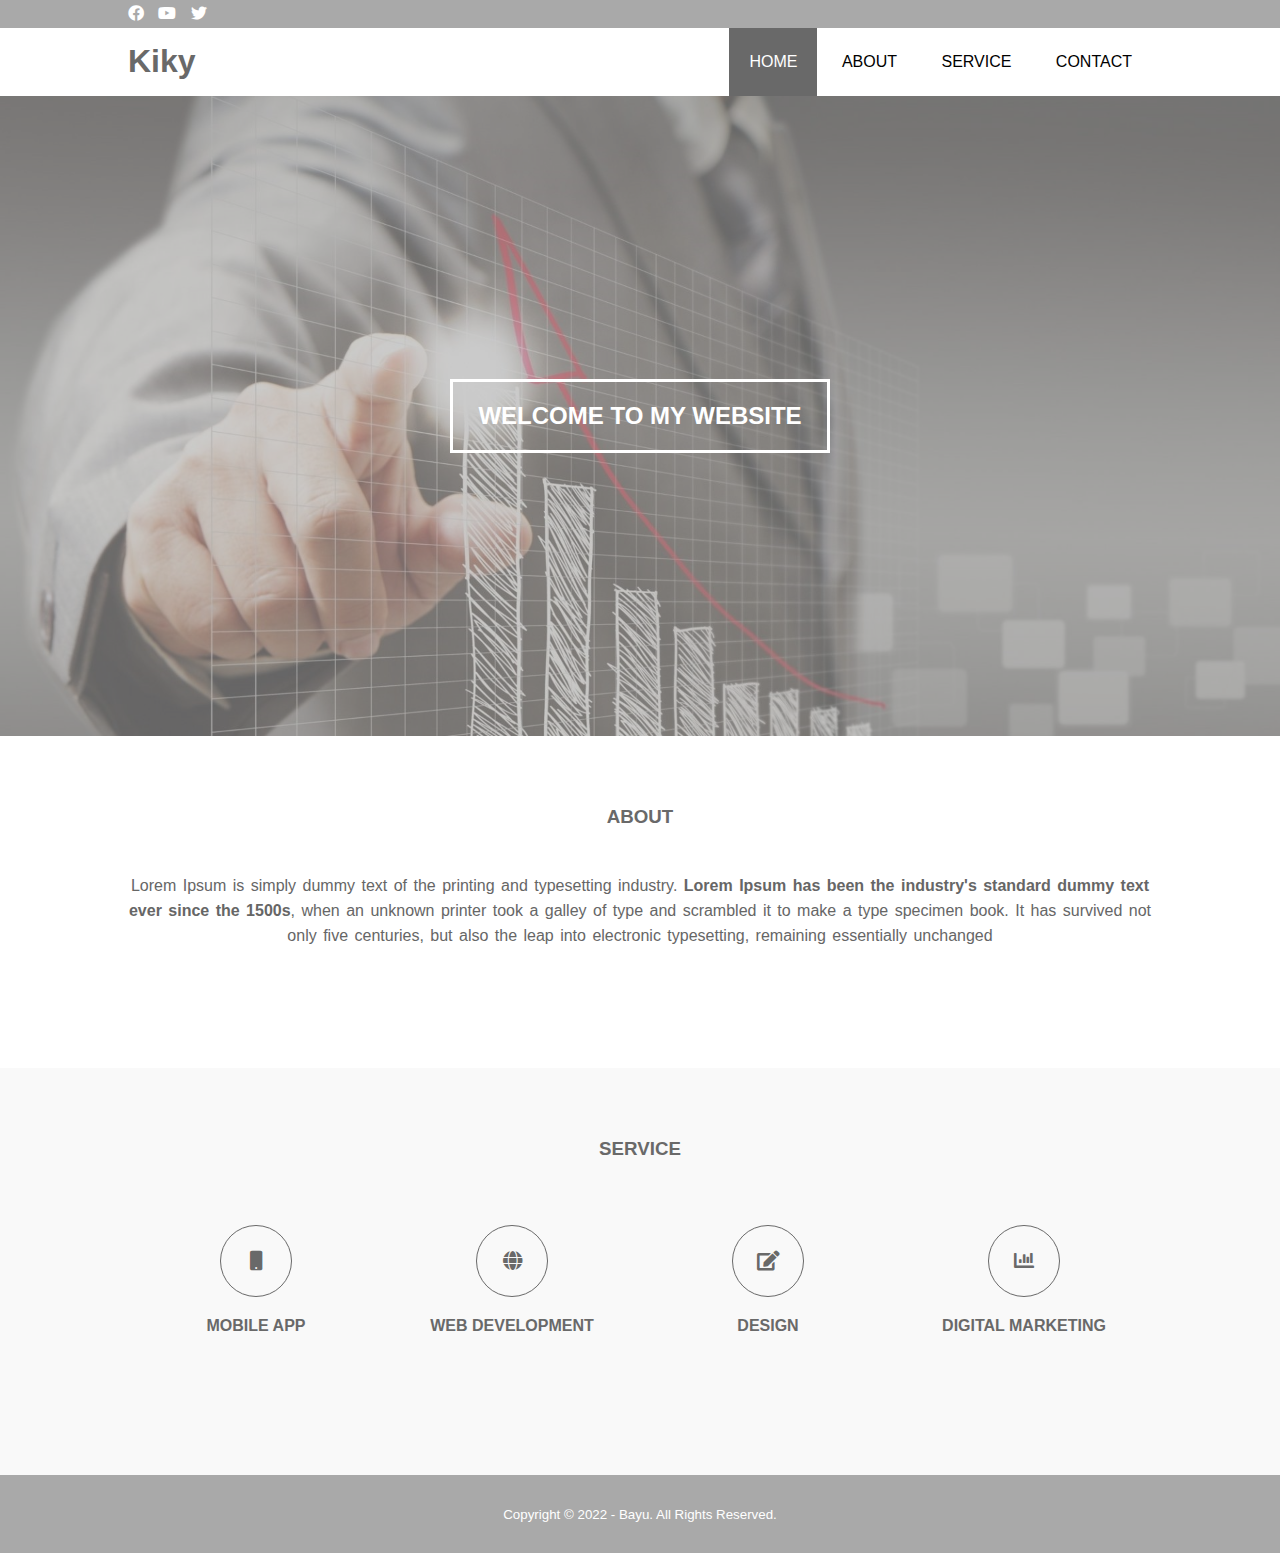
<file: index.html>
<!DOCTYPE html>
<html>
<head>
	<meta charset="utf-8">
	<meta name="viewport" content="width=device-width, initial-scale=1">
	<title>Rizky Juni Hartati</title>
	<link rel="stylesheet" type="text/css" href="css/style.css">
	<link rel="stylesheet" type="text/css" href="https://cdnjs.cloudflare.com/ajax/libs/font-awesome/5.13.0/css/all.min.css">
	<script src="https://code.jquery.com/jquery-3.5.1.min.js" integrity="sha256-9/aliU8dGd2tb6OSsuzixeV4y/faTqgFtohetphbbj0=" crossorigin="anonymous"></script>
</head>
<body>
	<!-- loader -->
	<div class="bg-loader">
		<div class="loader"></div>
	</div>

	<!-- header -->
	<div class="medsos">
		<div class="container">
			<ul>
				<li><a href="#"><i class="fab fa-facebook"></i></a></li>
				<li><a href="#"><i class="fab fa-youtube"></i></a></li>
				<li><a href="#"><i class="fab fa-twitter"></i></a></li>
			</ul>
		</div>
	</div>
	<header>
		<div class="container">
			<h1><a href="index.html">Kiky</a></h1>
			<ul>
				<li class="active"><a href="index.html">HOME</a></li>
				<li><a href="about.html">ABOUT</a></li>
				<li><a href="service.html">SERVICE</a></li>
				<li><a href="contact.html">CONTACT</a></li>
			</ul>
		</div>
	</header>

	<!-- banner -->
	<section class="banner">
		<h2>WELCOME TO MY WEBSITE</h2>
	</section>

	<!-- about -->
	<section class="about">
		<div class="container">
			<h3>ABOUT</h3>
			<p>Lorem Ipsum is simply dummy text of the printing and typesetting industry. <strong>Lorem Ipsum has been the industry's standard dummy text ever since the 1500s</strong>, when an unknown printer took a galley of type and scrambled it to make a type specimen book. It has survived not only five centuries, but also the leap into electronic typesetting, remaining essentially unchanged</p>
		</div>
	</section>

	<!-- service -->
	<section class="service">
		<div class="container">
			<h3>SERVICE</h3>
			<div class="box">
				<div class="col-4">
					<div class="icon"><i class="fas fa-mobile"></i></div>
					<h4>MOBILE APP</h4>
				</div>
				<div class="col-4">
					<div class="icon"><i class="fas fa-globe"></i></div>
					<h4>WEB DEVELOPMENT</h4>
				</div>
				<div class="col-4">
					<div class="icon"><i class="fas fa-edit"></i></div>
					<h4>DESIGN</h4>
				</div>
				<div class="col-4">
					<div class="icon"><i class="fas fa-chart-bar"></i></div>
					<h4>DIGITAL MARKETING</h4>
				</div>
			</div>
		</div>
	</section>

	<!-- footer -->
	<footer>
		<div class="container">
			<small>Copyright &copy; 2022 - Bayu. All Rights Reserved.</small>
		</div>
	</footer>


	<script type="text/javascript">
		$(document).ready(function(){
			$(".bg-loader").hide();
		})
	</script>
</body>
</html>
</file>
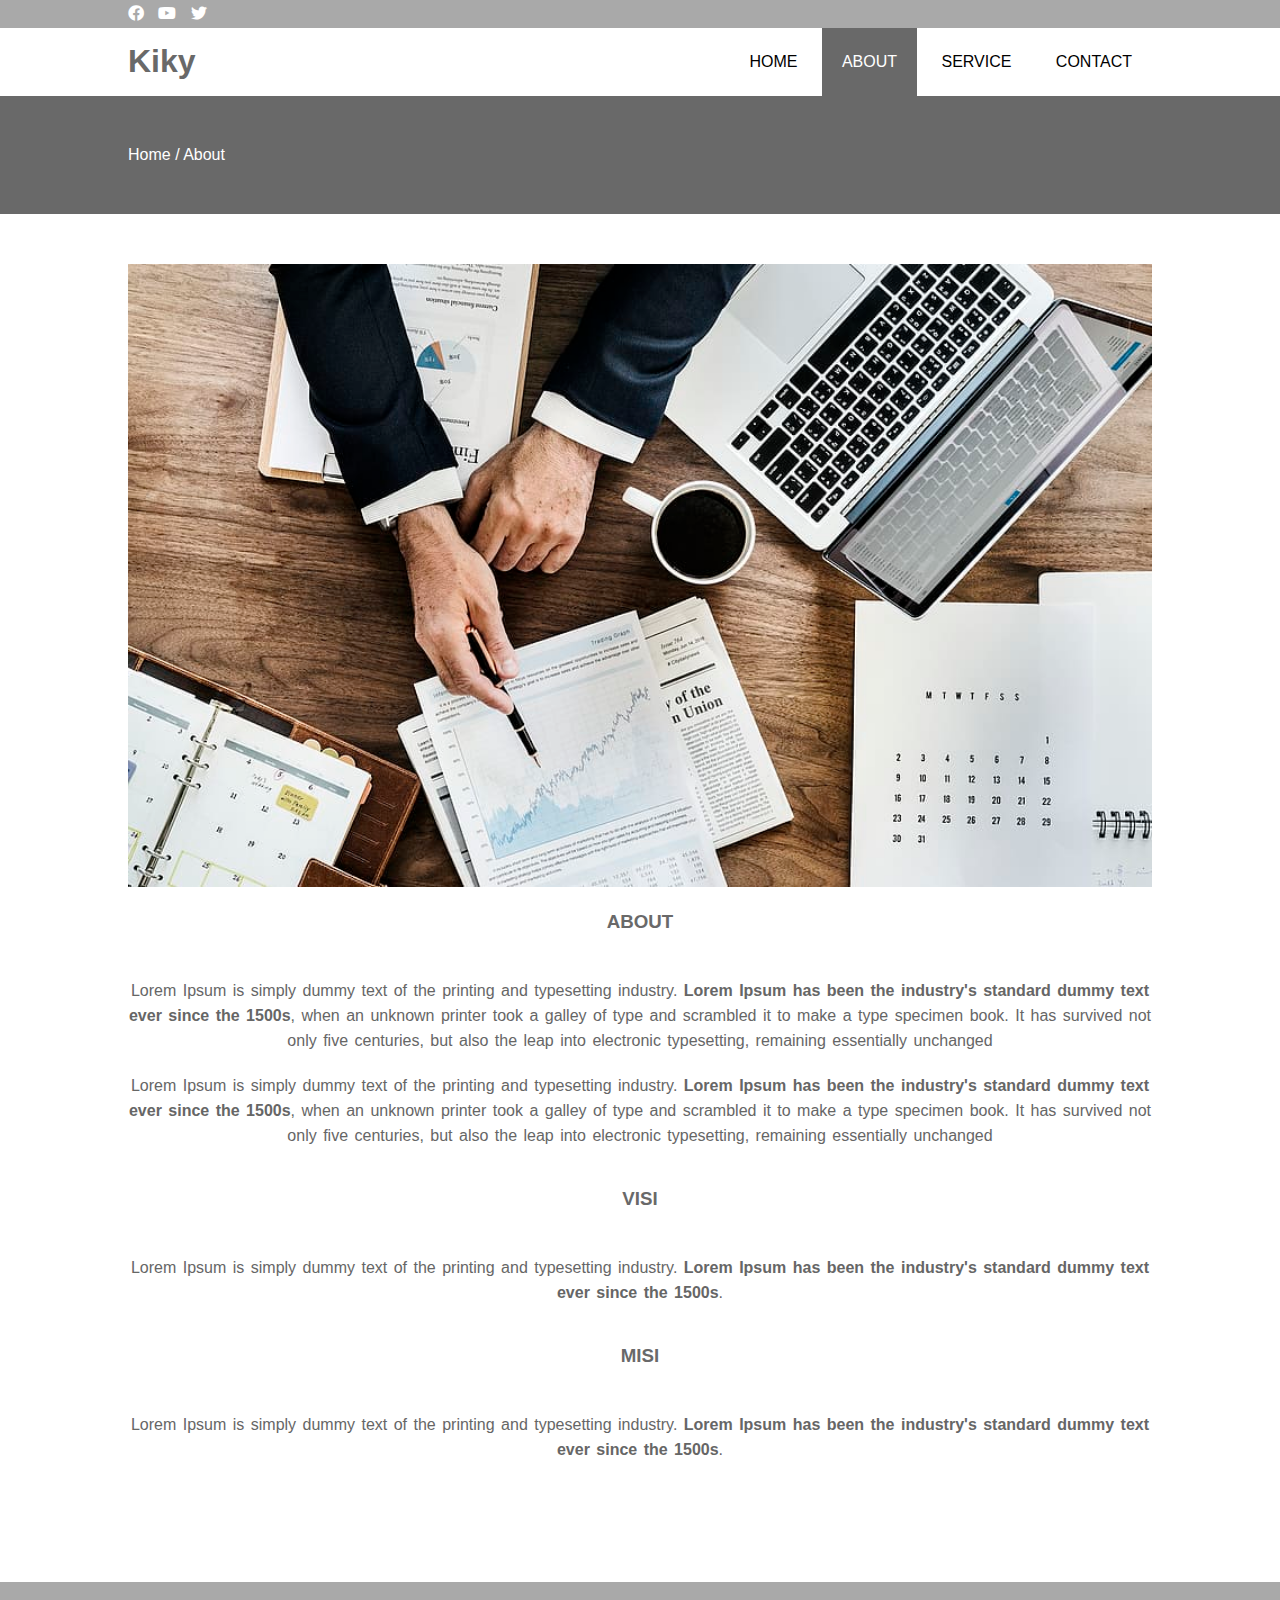
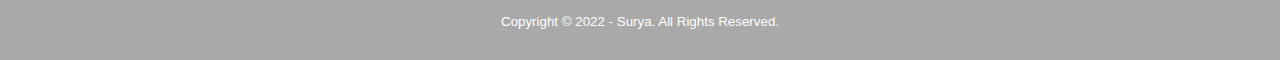
<file: about.html>
<!DOCTYPE html>
<html>
<head>
	<meta charset="utf-8">
	<meta name="viewport" content="width=device-width, initial-scale=1">
	<title>Rizky Juni Hartati</title>
	<link rel="stylesheet" type="text/css" href="css/style.css">
	<link rel="stylesheet" type="text/css" href="https://cdnjs.cloudflare.com/ajax/libs/font-awesome/5.13.0/css/all.min.css">
	<script src="https://code.jquery.com/jquery-3.5.1.min.js" integrity="sha256-9/aliU8dGd2tb6OSsuzixeV4y/faTqgFtohetphbbj0=" crossorigin="anonymous"></script>
</head>
<body>
	<!-- loader -->
	<div class="bg-loader">
		<div class="loader"></div>
	</div>

	<!-- header -->
	<div class="medsos">
		<div class="container">
			<ul>
				<li><a href="#"><i class="fab fa-facebook"></i></a></li>
				<li><a href="#"><i class="fab fa-youtube"></i></a></li>
				<li><a href="#"><i class="fab fa-twitter"></i></a></li>
			</ul>
		</div>
	</div>
	<header>
		<div class="container">
			<h1><a href="index.html">Kiky</a></h1>
			<ul>
				<li><a href="index.html">HOME</a></li>
				<li class="active"><a href="about.html">ABOUT</a></li>
				<li><a href="service.html">SERVICE</a></li>
				<li><a href="contact.html">CONTACT</a></li>
			</ul>
		</div>
	</header>

	<!-- label -->
	<section class="label">
		<div class="container">
			<p>Home / About</p>
		</div>
	</section>

	<!-- about -->
	<section class="about">
		<div class="container">
			<img src="img/companyy.jpg" width="100%">
			<h3>ABOUT</h3>
			<p>Lorem Ipsum is simply dummy text of the printing and typesetting industry. <strong>Lorem Ipsum has been the industry's standard dummy text ever since the 1500s</strong>, when an unknown printer took a galley of type and scrambled it to make a type specimen book. It has survived not only five centuries, but also the leap into electronic typesetting, remaining essentially unchanged</p>
			<p>Lorem Ipsum is simply dummy text of the printing and typesetting industry. <strong>Lorem Ipsum has been the industry's standard dummy text ever since the 1500s</strong>, when an unknown printer took a galley of type and scrambled it to make a type specimen book. It has survived not only five centuries, but also the leap into electronic typesetting, remaining essentially unchanged</p>
			<h3>VISI</h3>
			<p>Lorem Ipsum is simply dummy text of the printing and typesetting industry. <strong>Lorem Ipsum has been the industry's standard dummy text ever since the 1500s</strong>.</p>
			<h3>MISI</h3>
			<p>Lorem Ipsum is simply dummy text of the printing and typesetting industry. <strong>Lorem Ipsum has been the industry's standard dummy text ever since the 1500s</strong>.</p>
		</div>
	</section>

	<!-- footer -->
	<footer>
		<div class="container">
			<small>Copyright &copy; 2022 - Surya. All Rights Reserved.</small>
		</div>
	</footer>


	<script type="text/javascript">
		$(document).ready(function(){
			$(".bg-loader").hide();
		})
	</script>
</body>
</html>
</file>
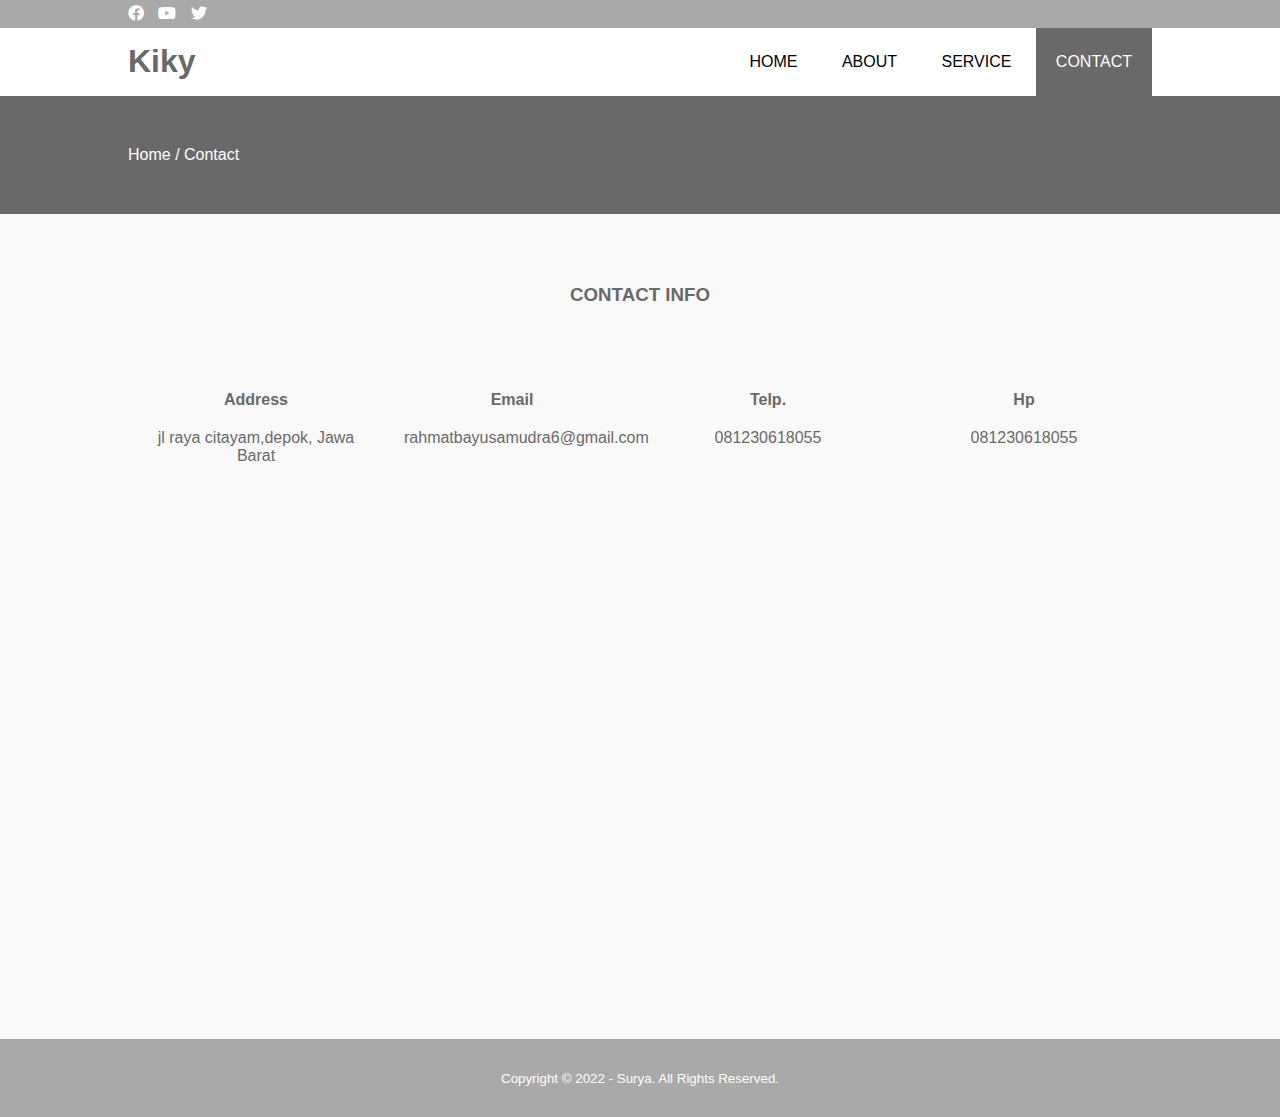
<file: contact.html>
<!DOCTYPE html>
<html>
<head>
	<meta charset="utf-8">
	<meta name="viewport" content="width=device-width, initial-scale=1">
	<title>Rizky Juni Hartati</title>
	<link rel="stylesheet" type="text/css" href="css/style.css">
	<link rel="stylesheet" type="text/css" href="https://cdnjs.cloudflare.com/ajax/libs/font-awesome/5.13.0/css/all.min.css">
	<script src="https://code.jquery.com/jquery-3.5.1.min.js" integrity="sha256-9/aliU8dGd2tb6OSsuzixeV4y/faTqgFtohetphbbj0=" crossorigin="anonymous"></script>
</head>
<body>
	<!-- loader -->
	<div class="bg-loader">
		<div class="loader"></div>
	</div>

	<!-- header -->
	<div class="medsos">
		<div class="container">
			<ul>
				<li><a href="#"><i class="fab fa-facebook"></i></a></li>
				<li><a href="#"><i class="fab fa-youtube"></i></a></li>
				<li><a href="#"><i class="fab fa-twitter"></i></a></li>
			</ul>
		</div>
	</div>
	<header>
		<div class="container">
			<h1><a href="index.html">Kiky</a></h1>
			<ul>
				<li><a href="index.html">HOME</a></li>
				<li><a href="about.html">ABOUT</a></li>
				<li><a href="service.html">SERVICE</a></li>
				<li class="active"><a href="contact.html">CONTACT</a></li>
			</ul>
		</div>
	</header>

	<!-- label -->
	<section class="label">
		<div class="container">
			<p>Home / Contact</p>
		</div>
	</section>

	<!-- service -->
	<section class="service">
		<div class="container">
			<h3>CONTACT INFO</h3>
			<div class="box">
				<div class="col-4">
					<h4>Address</h4>
					<p>jl raya citayam,depok, Jawa Barat</p>
				</div>
				<div class="col-4">
					<h4>Email</h4>
					<p>rahmatbayusamudra6@gmail.com</p>
				</div>
				<div class="col-4">
					<h4>Telp.</h4>
					<p>081230618055</p>
				</div>
				<div class="col-4">
					<h4>Hp</h4>
					<p>081230618055</p>
				</div>
			</div>
			<iframe src="https://www.google.com/maps/embed?pb=!1m18!1m12!1m3!1d3966.6900571309807!2d106.80475321430978!3d-6.172237062202331!2m3!1f0!2f0!3f0!3m2!1i1024!2i768!4f13.1!3m3!1m2!1s0x2e69f67cae96f361%3A0x403c9461afd06e19!2sJl.%20Petojo%20Vij%20VI%2C%20RW.6%2C%20Cideng%2C%20Kecamatan%20Gambir%2C%20Kota%20Jakarta%20Pusat%2C%20Daerah%20Khusus%20Ibukota%20Jakarta%2010150!5e0!3m2!1sid!2sid!4v1588930605432!5m2!1sid!2sid" width="100%" height="450" frameborder="0" style="border:0;" allowfullscreen="" aria-hidden="false" tabindex="0"></iframe>
		</div>
	</section>

	<!-- footer -->
	<footer>
		<div class="container">
			<small>Copyright &copy; 2022 - Surya. All Rights Reserved.</small>
		</div>
	</footer>


	<script type="text/javascript">
		$(document).ready(function(){
			$(".bg-loader").hide();
		})
	</script>
</body>
</html>
</file>
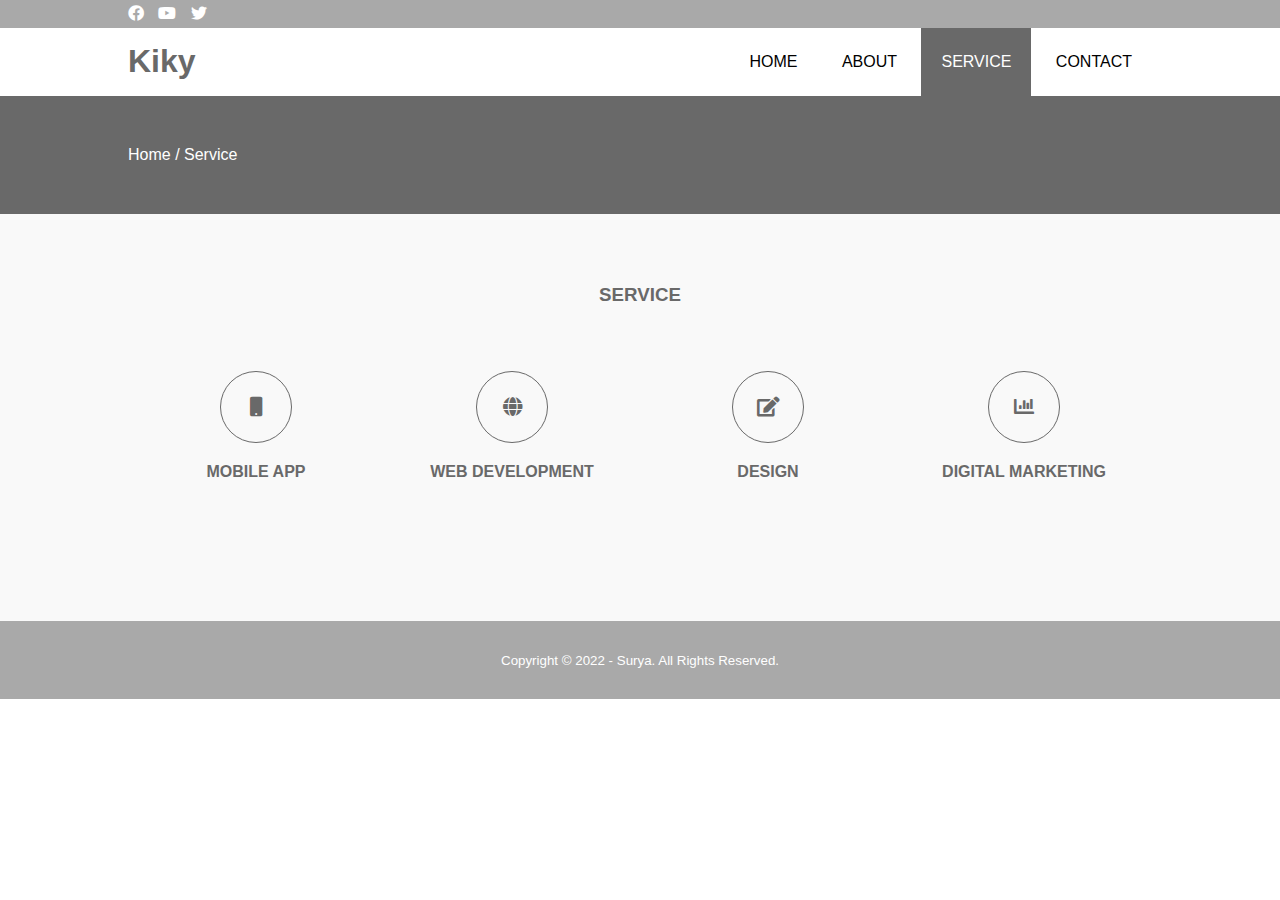
<file: service.html>
<!DOCTYPE html>
<html>
<head>
	<meta charset="utf-8">
	<meta name="viewport" content="width=device-width, initial-scale=1">
	<title>Rizky Juni Hartati</title>
	<link rel="stylesheet" type="text/css" href="css/style.css">
	<link rel="stylesheet" type="text/css" href="https://cdnjs.cloudflare.com/ajax/libs/font-awesome/5.13.0/css/all.min.css">
	<script src="https://code.jquery.com/jquery-3.5.1.min.js" integrity="sha256-9/aliU8dGd2tb6OSsuzixeV4y/faTqgFtohetphbbj0=" crossorigin="anonymous"></script>
</head>
<body>
	<!-- loader -->
	<div class="bg-loader">
		<div class="loader"></div>
	</div>

	<!-- header -->
	<div class="medsos">
		<div class="container">
			<ul>
				<li><a href="#"><i class="fab fa-facebook"></i></a></li>
				<li><a href="#"><i class="fab fa-youtube"></i></a></li>
				<li><a href="#"><i class="fab fa-twitter"></i></a></li>
			</ul>
		</div>
	</div>
	<header>
		<div class="container">
			<h1><a href="index.html">Kiky</a></h1>
			<ul>
				<li><a href="index.html">HOME</a></li>
				<li><a href="about.html">ABOUT</a></li>
				<li class="active"><a href="service.html">SERVICE</a></li>
				<li><a href="contact.html">CONTACT</a></li>
			</ul>
		</div>
	</header>

	<!-- label -->
	<section class="label">
		<div class="container">
			<p>Home / Service</p>
		</div>
	</section>

	<!-- service -->
	<section class="service">
		<div class="container">
			<h3>SERVICE</h3>
			<div class="box">
				<div class="col-4">
					<div class="icon"><i class="fas fa-mobile"></i></div>
					<h4>MOBILE APP</h4>
				</div>
				<div class="col-4">
					<div class="icon"><i class="fas fa-globe"></i></div>
					<h4>WEB DEVELOPMENT</h4>
				</div>
				<div class="col-4">
					<div class="icon"><i class="fas fa-edit"></i></div>
					<h4>DESIGN</h4>
				</div>
				<div class="col-4">
					<div class="icon"><i class="fas fa-chart-bar"></i></div>
					<h4>DIGITAL MARKETING</h4>
				</div>
			</div>
		</div>
	</section>

	<!-- footer -->
	<footer>
		<div class="container">
			<small>Copyright &copy; 2022 - Surya. All Rights Reserved.</small>
		</div>
	</footer>


	<script type="text/javascript">
		$(document).ready(function(){
			$(".bg-loader").hide();
		})
	</script>
</body>
</html>
</file>
<file: css/style.css>
* {
	padding:0;
	margin:0;
	font-family: sans-serif;
}
a {
	color: inherit;
	text-decoration: none;
}
.medsos {
	padding:5px 0;
	background-color: #A9A9A9;
}
.medsos ul li {
	display: inline-block;
	color: #fff;
	margin-right: 10px;
}
.container {
	width:80%;
	margin:0 auto;
}
.container:after {
	content:'';
	display: block;
	clear: both;
}
header h1 {
	float: left;
	padding:15px 0;
	color: #696969;
}
header ul {
	float: right;
}
header ul li {
	display: inline-block;
}
header ul li a {
	padding:25px 20px;
	display: inline-block;
}
header ul li a:hover {
	background-color: #696969;
	color: #fff;
}
.active {
	background-color: #696969;
	color: #fff;
}
.banner {
	height: 60vh;
	background-image: url('../img/company.jpg');
	background-size: cover;
	position: relative;
	display: flex;
	justify-content: center;
	align-items: center;
}
.banner:after {
	content:'';
	display: block;
	position: absolute;
	top: 0;
	left: 0;
	right: 0;
	bottom: 0;
	background-color: rgba(169, 169, 169, .6);
}
.banner h2 {
	color: #fff;
	z-index: 1;
	padding: 20px 25px;
	border:3px solid #fff;
}
section {
	padding:50px 0;
}
section h3 {
	text-align: center;
	padding:20px 0;
	color: #696969;
	margin-bottom: 25px;
}
.about,
.service {
	padding-bottom: 100px;
}
.about p {
	color: #666;
	word-spacing: 2px;
	line-height: 25px;
	margin-bottom: 20px;
	text-align: center;
}
.service {
	background-color: #f9f9f9;
}
.box {
	color: #696969;
}
.box:after {
	content: '';
	display: block;
	clear: both;
}
.box .col-4 {
	width:25%;
	padding:20px;
	box-sizing: border-box;
	text-align: center;
	float: left;
}
.icon {
	width:70px;
	height:70px;
	border:1px solid;
	border-radius: 50%;
	text-align: center;
	line-height: 70px;
	font-size: 20px;
	margin:0 auto;
}
.box .col-4 h4 {
	margin:20px 0;
}
footer {
	padding:30px 0;
	background-color: #A9A9A9;
	color: #fff;
	text-align: center;
}
.bg-loader {
	background-color: #eee;
	position: fixed;
	top: 0;
	left: 0;
	right: 0;
	bottom: 0;
	z-index: 9999;
	display: flex;
	justify-content: center;
	align-items: center;
}
.bg-loader .loader {
	width:100px;
	height: 100px;
	border:3px solid #fff;
	border-radius: 50%;
	border-top-color: #696969;
	border-right-color: #696969;
	border-bottom-color: #696969;
	animation: puterin .8s linear infinite;
}
.label {
	background-color: #696969;
	color: #fff;
}
@keyframes puterin {
	100% {
		transform: rotate(360deg);
	}
}
@media screen and (max-width: 768px){
	.container {
		width:90%;
	}
	header h1 {
		text-align: center;
		float: none;
	}
	header ul {
		text-align: center;
		float: none;
	}
	.box .col-4 {
		width:100%;
		float: none;
		margin-bottom: 20px;
	}
}
</file>
